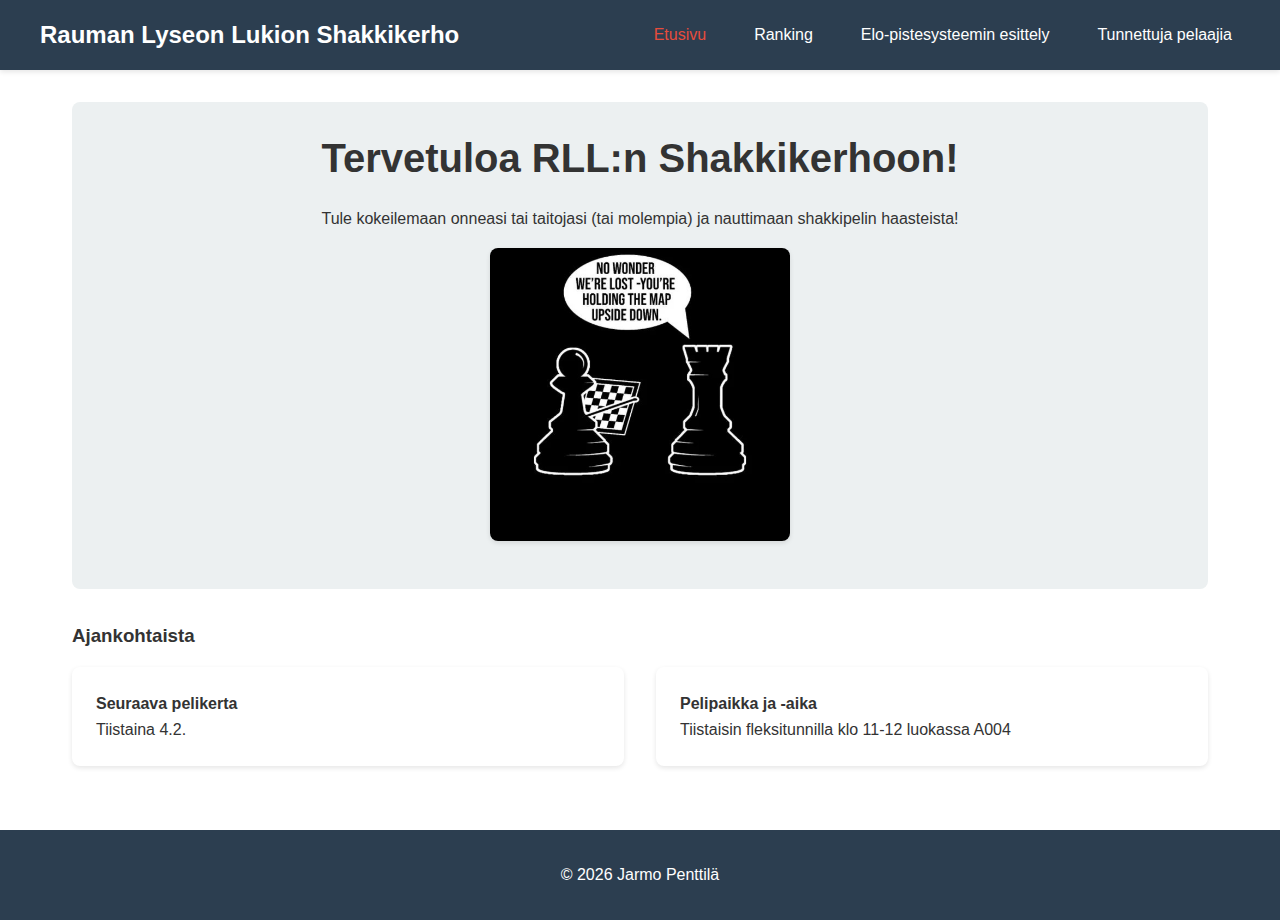
<file: index.html>
<!DOCTYPE html>
<html lang="fi">
<head>
    <meta charset="UTF-8">
    <meta name="viewport" content="width=device-width, initial-scale=1.0">
    <title>Rauman Lyseon Lukion Shakkikerho</title>
    <link rel="stylesheet" href="css/index.css">
</head>
<body>
    <header>
        <nav class="main-nav">
            <div class="logo">
                <h1>Rauman Lyseon Lukion Shakkikerho</h1>
            </div>
            <ul class="nav-links">
                <li><a href="index.html" class="active">Etusivu</a></li>
                <li><a href="ranking.html">Ranking</a></li>
                <li><a href="elo.html">Elo-pistesysteemin esittely</a></li>
                <li><a href="pelaajia.html">Tunnettuja pelaajia</a></li>
            </ul>
        </nav>
    </header>

    <main>
        <section class="hero">
            <h2>Tervetuloa RLL:n Shakkikerhoon!</h2>
            <p>Tule kokeilemaan onneasi tai taitojasi (tai molempia) ja nauttimaan shakkipelin haasteista!</p>
            <img src="img/shakki.jpg" alt="Shakkikerhon logo" class="hero-image">
        </section>

        <section class="announcements">
            <h3>Ajankohtaista</h3>
            <div class="announcement-grid">
                <article class="announcement-card">
                    <h4>Seuraava pelikerta</h4>
                    <p>Tiistaina 4.2.</p>
                </article>
                <article class="announcement-card">
                    <h4>Pelipaikka ja -aika</h4>
                    <p>Tiistaisin fleksitunnilla klo 11-12 luokassa A004</p>
                </article>
            </div>
        </section>
    </main>

    <footer>
        <p>&copy; <span id="current-year"></span> Jarmo Penttilä</p>
    </footer>

    <script src="js/main.js"></script>
</body>
</html>
</file>
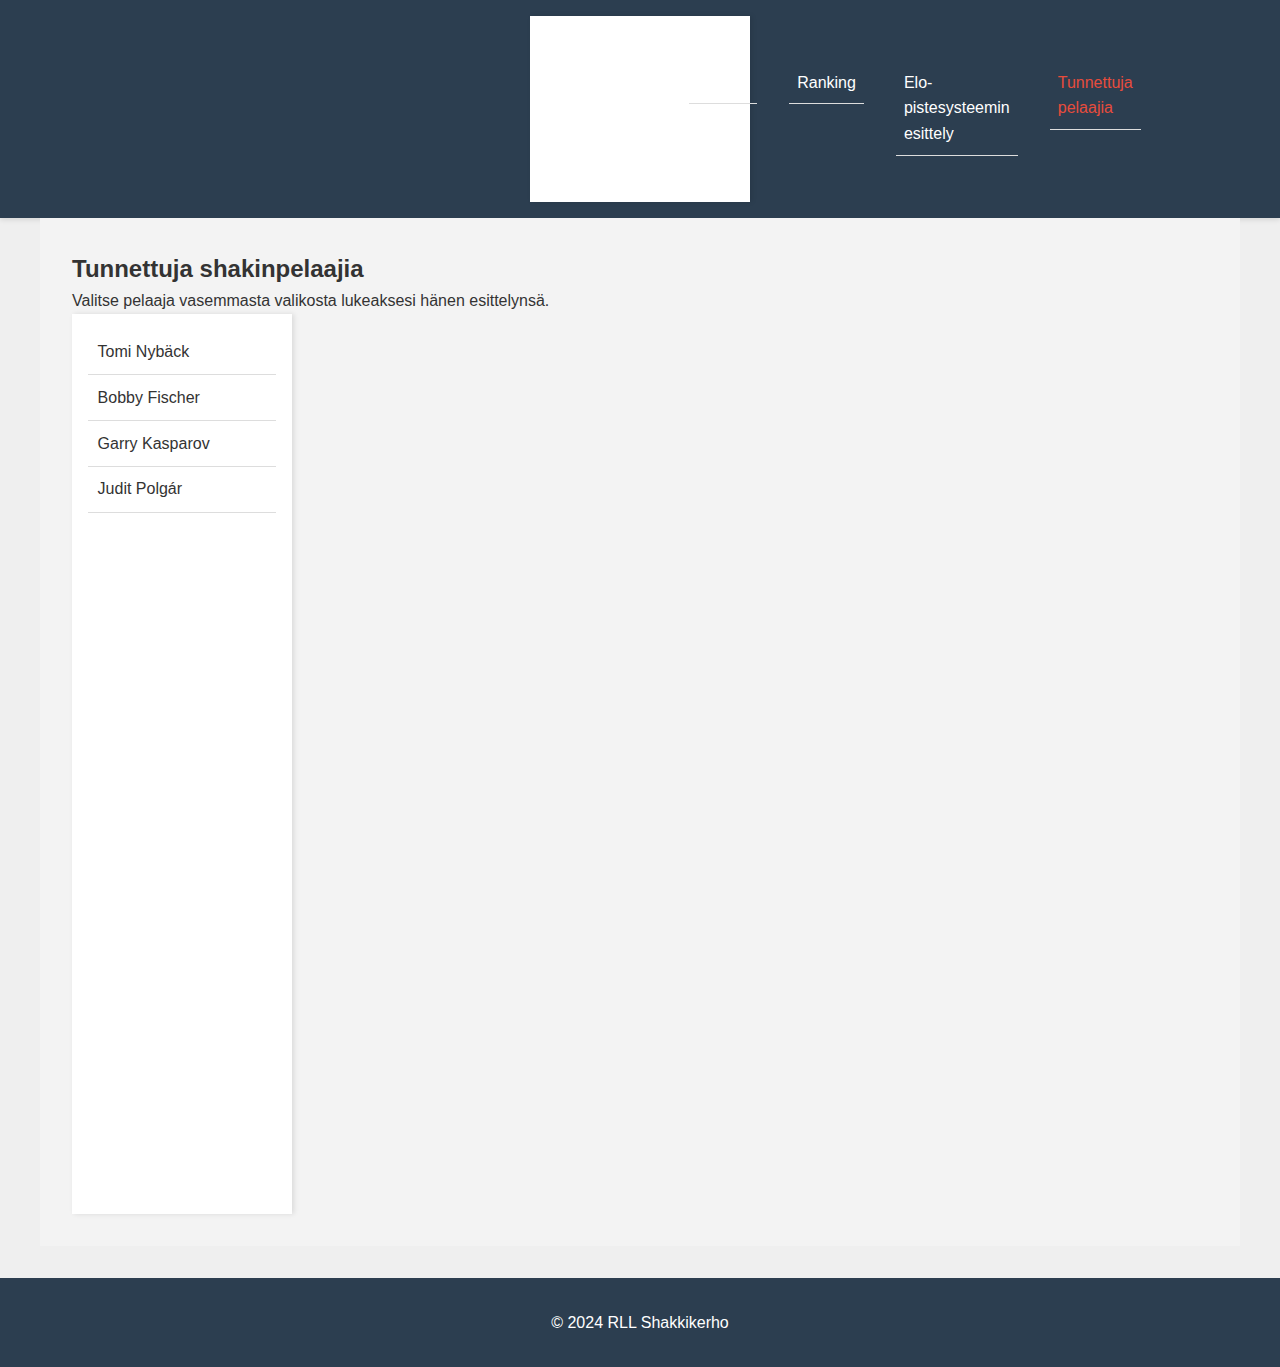
<file: pelaajia.html>
<!DOCTYPE html>
<html lang="fi">
<head>
    <meta charset="UTF-8">
    <meta name="viewport" content="width=device-width, initial-scale=1.0">
    <title>Tunnettuja shakinpelaajia</title>
    <link rel="stylesheet" href="css/index.css">
    <link rel="stylesheet" href="css/pelaajia.css">
</head>
<body>
    <header>
        <nav class="main-nav">
            <div class="logo">
                <h1>Rauman Lyseon Lukion Shakkikerho</h1>
            </div>
            <ul class="nav-links">
                <li><a href="index.html">Etusivu</a></li>
                <li><a href="ranking.html">Ranking</a></li>
                <li><a href="elo.html">Elo-pistesysteemin esittely</a></li>
                <li><a href="pelaajia.html" class="active">Tunnettuja pelaajia</a></li>
            </ul>
        </nav>
    </header>

    <main>
        <section class="player-intro">
            <h2>Tunnettuja shakinpelaajia</h2>
            <p>Valitse pelaaja vasemmasta valikosta lukeaksesi hänen esittelynsä.</p>
        </section>

        <div class="container">
            <nav class="player-nav">
                <ul>
                    <li><a href="#nyback">Tomi Nybäck</a></li>
                    <li><a href="#fischer">Bobby Fischer</a></li>
                    <li><a href="#kasparov">Garry Kasparov</a></li>
                    <li><a href="#polgar">Judit Polgár</a></li>
                </ul>
            </nav>
            <div class="player-content">
                <section id="nyback" class="player">
                    <h3>Tomi Nybäck</h3>
                    <img src="img/nyback.png" alt="Tomi Nybäck" class="player-image">
                    <p>Tomi Nybäck, GM, on suomalainen shakin suurmestari, joka on ollut Suomen korkeimmin sijoittunut pelaaja FIDE-rankingissa. 
                        Hän oli parhaimmillaan maailman 73. paras pelaaja (2009), ja hänen FIDE-pisteensä oli korkeimmillaan 2656.</p>
                    <p>Nybäck on yksi niitä harvoja pelaajia, joilla ns. plus-score Magnus Carlsenia vastaan (eli voittanut useammin kuin hävinnyt tälle).</p>
                    <p><a href="https://www.hs.fi/suomi/art-2000006200527.html" target="_blank" rel="noopener noreferrer">Hesarin tekemä henkilöhaastattelu Nybäckistä</a>.</p></p>
                </section>
                <section id="fischer" class="player">
                    <h3>Bobby Fischer</h3>
                    <p>Bobby Fischer oli yhdysvaltalainen shakin maailmanmestari, joka voitti MM-ottelun...</p>
                </section>
                <section id="kasparov" class="player">
                    <h3>Garry Kasparov</h3>
                    <p>Garry Kasparov on venäläinen suurmestari, joka tunnetaan myös otteluistaan Deep Blue -tietokonetta vastaan...</p>
                </section>
                <section id="polgar" class="player">
                    <h3>Judit Polgár</h3>
                    <p>Judit Polgária pidetään maailman parhaana naisshakinpelaajana, ja hän saavutti suurmestarin arvon vain 15-vuotiaana...</p>
                </section>
            </div>
        </div>
    </main>

    <footer>
        <p>&copy; 2024 RLL Shakkikerho</p>
    </footer>
</body>
</html>
</file>
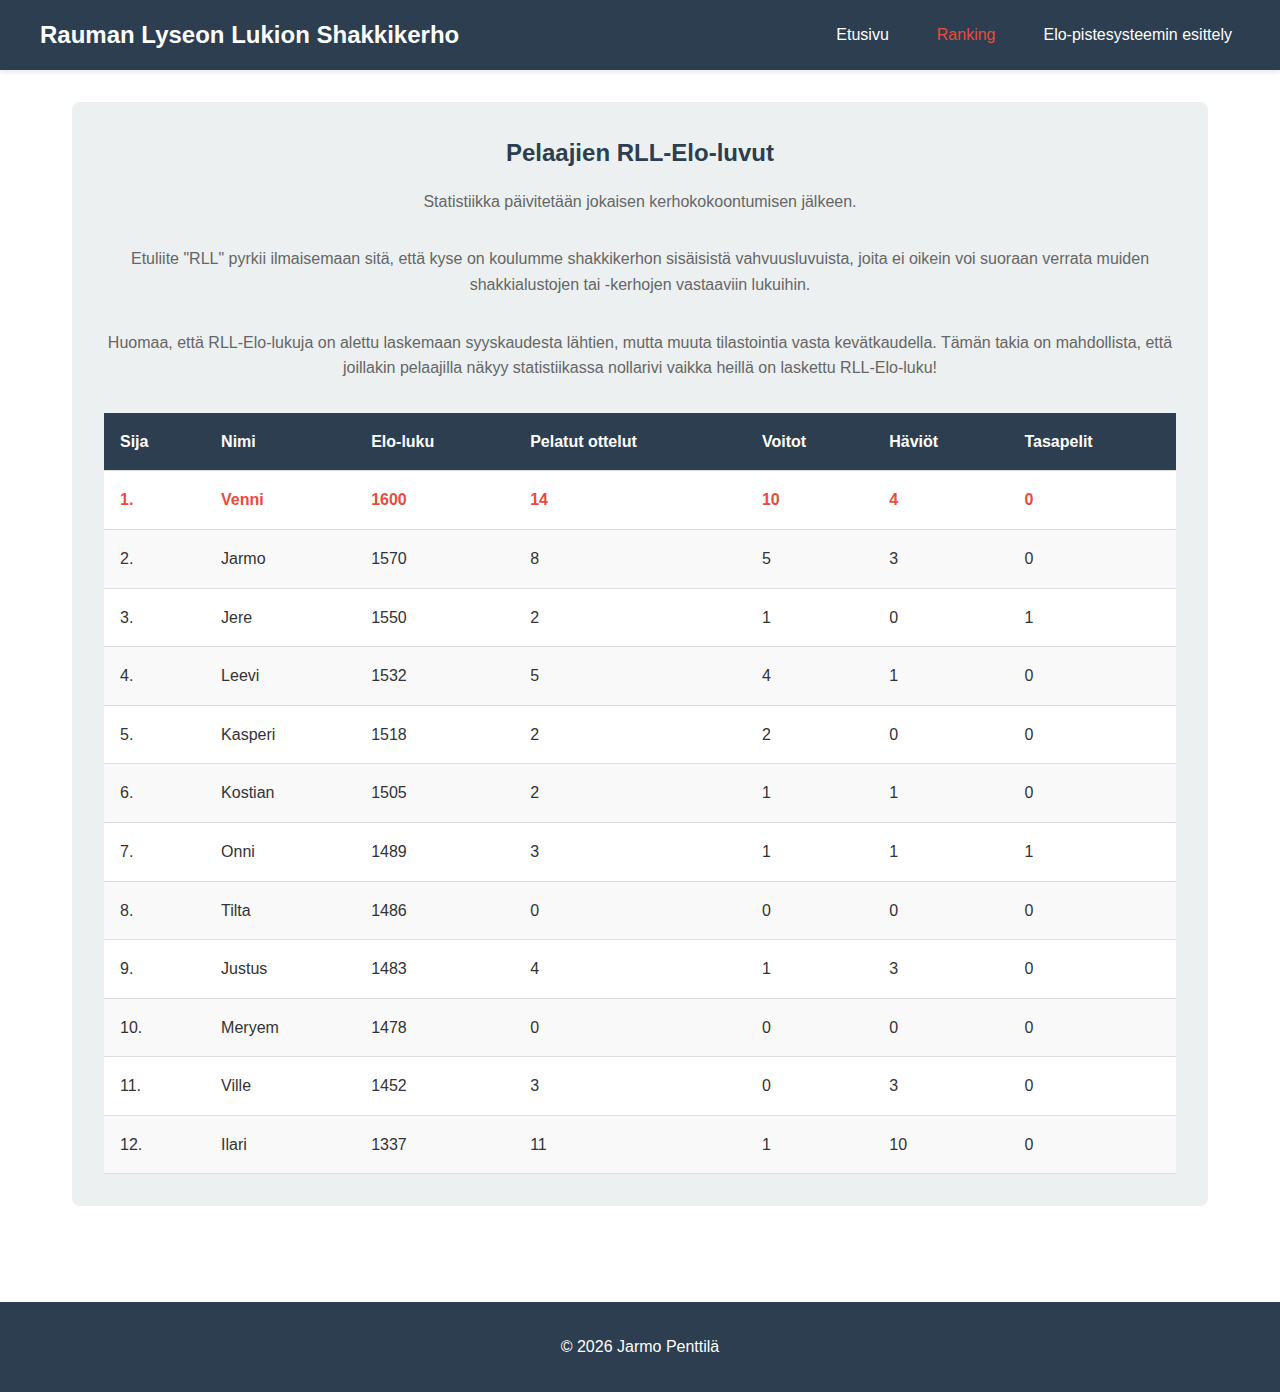
<file: ranking.html>
<!DOCTYPE html>
<html lang="fi">
<head>
    <meta charset="UTF-8">
    <meta name="viewport" content="width=device-width, initial-scale=1.0">
    <title>Pelaajien ranking - Lukion Shakkikerho</title>
    <link rel="stylesheet" href="css/index.css">
    <link rel="stylesheet" href="css/ranking.css">
</head>
<body>
    <header>
        <nav class="main-nav">
            <div class="logo">
                <h1>Rauman Lyseon Lukion Shakkikerho</h1>
            </div>
            <ul class="nav-links">
                <li><a href="index.html">Etusivu</a></li>
                <li><a href="ranking.html" class="active">Ranking</a></li>
                <li><a href="elo.html">Elo-pistesysteemin esittely</a></li>
                <!-- <li><a href="pelaajia.html">Tunnettuja pelaajia</a></li> -->
            </ul>
        </nav>
    </header>

    <main>
        <section class="ranking-section">
            <h2>Pelaajien RLL-Elo-luvut</h2>
            <p class="ranking-info">Statistiikka päivitetään jokaisen kerhokokoontumisen jälkeen.</p>
            <p class="ranking-info">Etuliite "RLL" pyrkii ilmaisemaan sitä, että kyse on koulumme shakkikerhon sisäisistä vahvuusluvuista, joita ei oikein 
            voi suoraan verrata muiden shakkialustojen tai -kerhojen vastaaviin lukuihin.</p>
            <p class="ranking-info">Huomaa, että RLL-Elo-lukuja on alettu laskemaan syyskaudesta lähtien, mutta muuta tilastointia vasta kevätkaudella.
            Tämän takia on mahdollista, että joillakin pelaajilla näkyy statistiikassa nollarivi vaikka heillä on laskettu RLL-Elo-luku!</p>
            
            <div class="table-container">
                <table class="ranking-table">
                    <thead>
                        <tr>
                            <th>Sija</th>
                            <th>Nimi</th>
                            <th>Elo-luku</th>
                            <th>Pelatut ottelut</th>
                            <th>Voitot</th>
                            <th>Häviöt</th>
                            <th>Tasapelit</th>
                        </tr>
                    </thead>
                    <tbody>
                        <tr>
                            <td>1.</td>
                            <td>Venni</td>
                            <td>1600</td>
                            <td>14</td>
                            <td>10</td>
                            <td>4</td>
                            <td>0</td>
                        </tr>
                        <tr>
                            <td>2.</td>
                            <td>Jarmo</td>
                            <td>1570</td>
                            <td>8</td>
                            <td>5</td>
                            <td>3</td>
                            <td>0</td>
                        </tr>
                        <tr>
                            <td>3.</td>
                            <td>Jere</td>
                            <td>1550</td>
                            <td>2</td>
                            <td>1</td>
                            <td>0</td>
                            <td>1</td>
                        </tr>
                        <tr>
                            <td>4.</td>
                            <td>Leevi</td>
                            <td>1532</td>
                            <td>5</td>
                            <td>4</td>
                            <td>1</td>
                            <td>0</td>
                        </tr>
                        <tr>
                            <td>5.</td>
                            <td>Kasperi</td>
                            <td>1518</td>
                            <td>2</td>
                            <td>2</td>
                            <td>0</td>
                            <td>0</td>
                        </tr>
                        <tr>
                            <td>6.</td>
                            <td>Kostian</td>
                            <td>1505</td>
                            <td>2</td>
                            <td>1</td>
                            <td>1</td>
                            <td>0</td>
                        </tr>
                        <tr>
                            <td>7.</td>
                            <td>Onni</td>
                            <td>1489</td>
                            <td>3</td>
                            <td>1</td>
                            <td>1</td>
                            <td>1</td>
                        </tr>
                        <tr>
                            <td>8.</td>
                            <td>Tilta</td>
                            <td>1486</td>
                            <td>0</td>
                            <td>0</td>
                            <td>0</td>
                            <td>0</td>
                        </tr>
                        <tr>
                            <td>9.</td>
                            <td>Justus</td>
                            <td>1483</td>
                            <td>4</td>
                            <td>1</td>
                            <td>3</td>
                            <td>0</td>
                        </tr>
                        <tr>
                            <td>10.</td>
                            <td>Meryem</td>
                            <td>1478</td>
                            <td>0</td>
                            <td>0</td>
                            <td>0</td>
                            <td>0</td>
                        </tr>
                        <tr>
                            <td>11.</td>
                            <td>Ville</td>
                            <td>1452</td>
                            <td>3</td>
                            <td>0</td>
                            <td>3</td>
                            <td>0</td>
                        </tr>
                        <tr>
                            <td>12.</td>
                            <td>Ilari</td>
                            <td>1337</td>
                            <td>11</td>
                            <td>1</td>
                            <td>10</td>
                            <td>0</td>
                        </tr>
                    </tbody>
                </table>
            </div>
        </section>
    </main>

    <footer>
        <p>&copy; <span id="current-year"></span> Jarmo Penttilä</p>
    </footer>
    <script src="js/main.js"></script>

</body>
</html>
</file>
<file: css/index.css>
:root {
    --primary-color: #2c3e50;
    --secondary-color: #ecf0f1;
    --accent-color: #e74c3c;
    --text-color: #333;
}

* {
    margin: 0;
    padding: 0;
    box-sizing: border-box;
}

body {
    font-family: 'Arial', sans-serif;
    line-height: 1.6;
    color: var(--text-color);
}

/* Header ja navigaatio */
header {
    background: var(--primary-color);
    padding: 1rem;
    box-shadow: 0 2px 5px rgba(0,0,0,0.1);
}

.main-nav {
    max-width: 1200px;
    margin: 0 auto;
    display: flex;
    justify-content: space-between;
    align-items: center;
}

.logo h1 {
    color: white;
    font-size: 1.5rem;
}

.nav-links {
    list-style: none;
    display: flex;
    gap: 2rem;
}

.nav-links a {
    color: white;
    text-decoration: none;
    padding: 0.5rem;
}

.nav-links a:hover,
.nav-links a.active {
    color: var(--accent-color);
}

/* Pääsisältö */
main {
    max-width: 1200px;
    margin: 0 auto;
    padding: 2rem;
}

.hero {
    text-align: center;
    padding: 1.5rem 1rem;
    background: var(--secondary-color);
    border-radius: 8px;
    margin-bottom: 2rem;
}

.hero h2 {
    font-size: 2.5rem;
    margin-bottom: 1rem;
}

/* Ilmoitukset */
.announcement-grid {
    display: grid;
    grid-template-columns: repeat(auto-fit, minmax(250px, 1fr));
    gap: 2rem;
    margin-top: 1rem;
}

.announcement-card {
    background: white;
    padding: 1.5rem;
    border-radius: 8px;
    box-shadow: 0 2px 5px rgba(0,0,0,0.1);
}

/* lisää kappaleiden alapuolelle väliä */
.spaced {
    margin-bottom: 2rem;
}


/* Footer */
footer {
    text-align: center;
    padding: 2rem;
    background: var(--primary-color);
    color: white;
    margin-top: 2rem;
}

/* Responsiivisuus */
@media (max-width: 768px) {
    .main-nav {
        flex-direction: column;
        gap: 1rem;
    }

    .nav-links {
        flex-direction: column;
        text-align: center;
        gap: 1rem;
    }
}

/* Kuvat  */
.hero-image {
    width: 300px;
    height: auto;
    border-radius: 8px;
    margin: 1rem 0;
    box-shadow: 0 2px 5px rgba(0,0,0,0.1);
}
</file>
<file: css/ranking.css>
/* Ranking-sivun tyylit */
.ranking-section {
    padding: 2rem;
    background: var(--secondary-color);
    border-radius: 8px;
    margin-bottom: 2rem;
}

.ranking-section h2 {
    color: var(--primary-color);
    margin-bottom: 1rem;
    text-align: center;
}

.ranking-info {
    text-align: center;
    margin-bottom: 2rem;
    color: #666;
}

.table-container {
    overflow-x: auto; /* Mahdollistaa vierittämisen mobiililaitteilla */
}

.ranking-table {
    width: 100%;
    border-collapse: collapse;
    background: white;
    box-shadow: 0 2px 5px rgba(0,0,0,0.1);
}

.ranking-table th,
.ranking-table td {
    padding: 1rem;
    text-align: left;
    border-bottom: 1px solid #ddd;
}

.ranking-table th {
    background: var(--primary-color);
    color: white;
    font-weight: bold;
}

.ranking-table tr:nth-child(even) {
    background-color: #f9f9f9;
}

.ranking-table tr:hover {
    background-color: #f5f5f5;
}

/* Responsiiviset tyylit */
@media (max-width: 768px) {
    .ranking-table {
        font-size: 0.9rem;
    }

    .ranking-table th,
    .ranking-table td {
        padding: 0.75rem;
    }
}

/* Korostukset */
.ranking-table tr:first-child td {
    font-weight: bold;
    color: var(--accent-color);
}
</file>
<file: css/pelaajia.css>
/* --- Perusasetukset ja reset-tyylit --- */
* {
  margin: 0;
  padding: 0;
  box-sizing: border-box;
}

/* --- Perustyylit --- */
body {
  font-family: Arial, sans-serif;
  background: #efefef;
  color: #333;
}

/* --- Sivun yleisrakenne --- */
.container {
  display: flex;       /* Jakaa sivun kahteen palstaan */
  min-height: 100vh;   /* Vähintään koko selainikkunan korkeus */
}

/* --- Navigaatio (vasen palsta) --- */
nav {
  background: #fff;
  width: 220px;        /* Voit säätää sopivaksi */
  padding: 1rem;
  box-shadow: 2px 0 5px rgba(0, 0, 0, 0.1);
}

nav h2 {
  margin-bottom: 1rem;
  font-size: 1.2rem;
  color: #555;
}

nav ul {
  list-style: none;
}

nav li a {
  display: block;
  padding: 0.6rem;
  text-decoration: none;
  color: #333;
  border-bottom: 1px solid #ddd;
  transition: background 0.2s;
}

nav li a:hover {
  background: #f9f9f9;
  color: #000;
}

/* --- Pääsisältö (oikea palsta) --- */
main {
  flex: 1;
  padding: 2rem;
  background: #f3f3f3;
}

main h1 {
  margin-bottom: 1rem;
  font-size: 1.5rem;
  color: #444;
}

/* --- Pelaaja-osiot --- */
/* Piilotetaan oletuksena kaikki pelaaja-osat */
.player {
  display: none;
}

/* Näytetään se pelaaja, jonka ID on URL-osoitteen #kohteena */
.player:target {
  display: block;
  background: #fff;
  padding: 1rem;
  margin-top: 1rem;
  box-shadow: 0 0 5px rgba(0, 0, 0, 0.05);
}

.player h2 {
  margin-bottom: 0.5rem;
  font-size: 1.2rem;
  color: #333;
}

.player p {
  line-height: 1.5;
  margin-bottom: 1rem;
}
</file>
